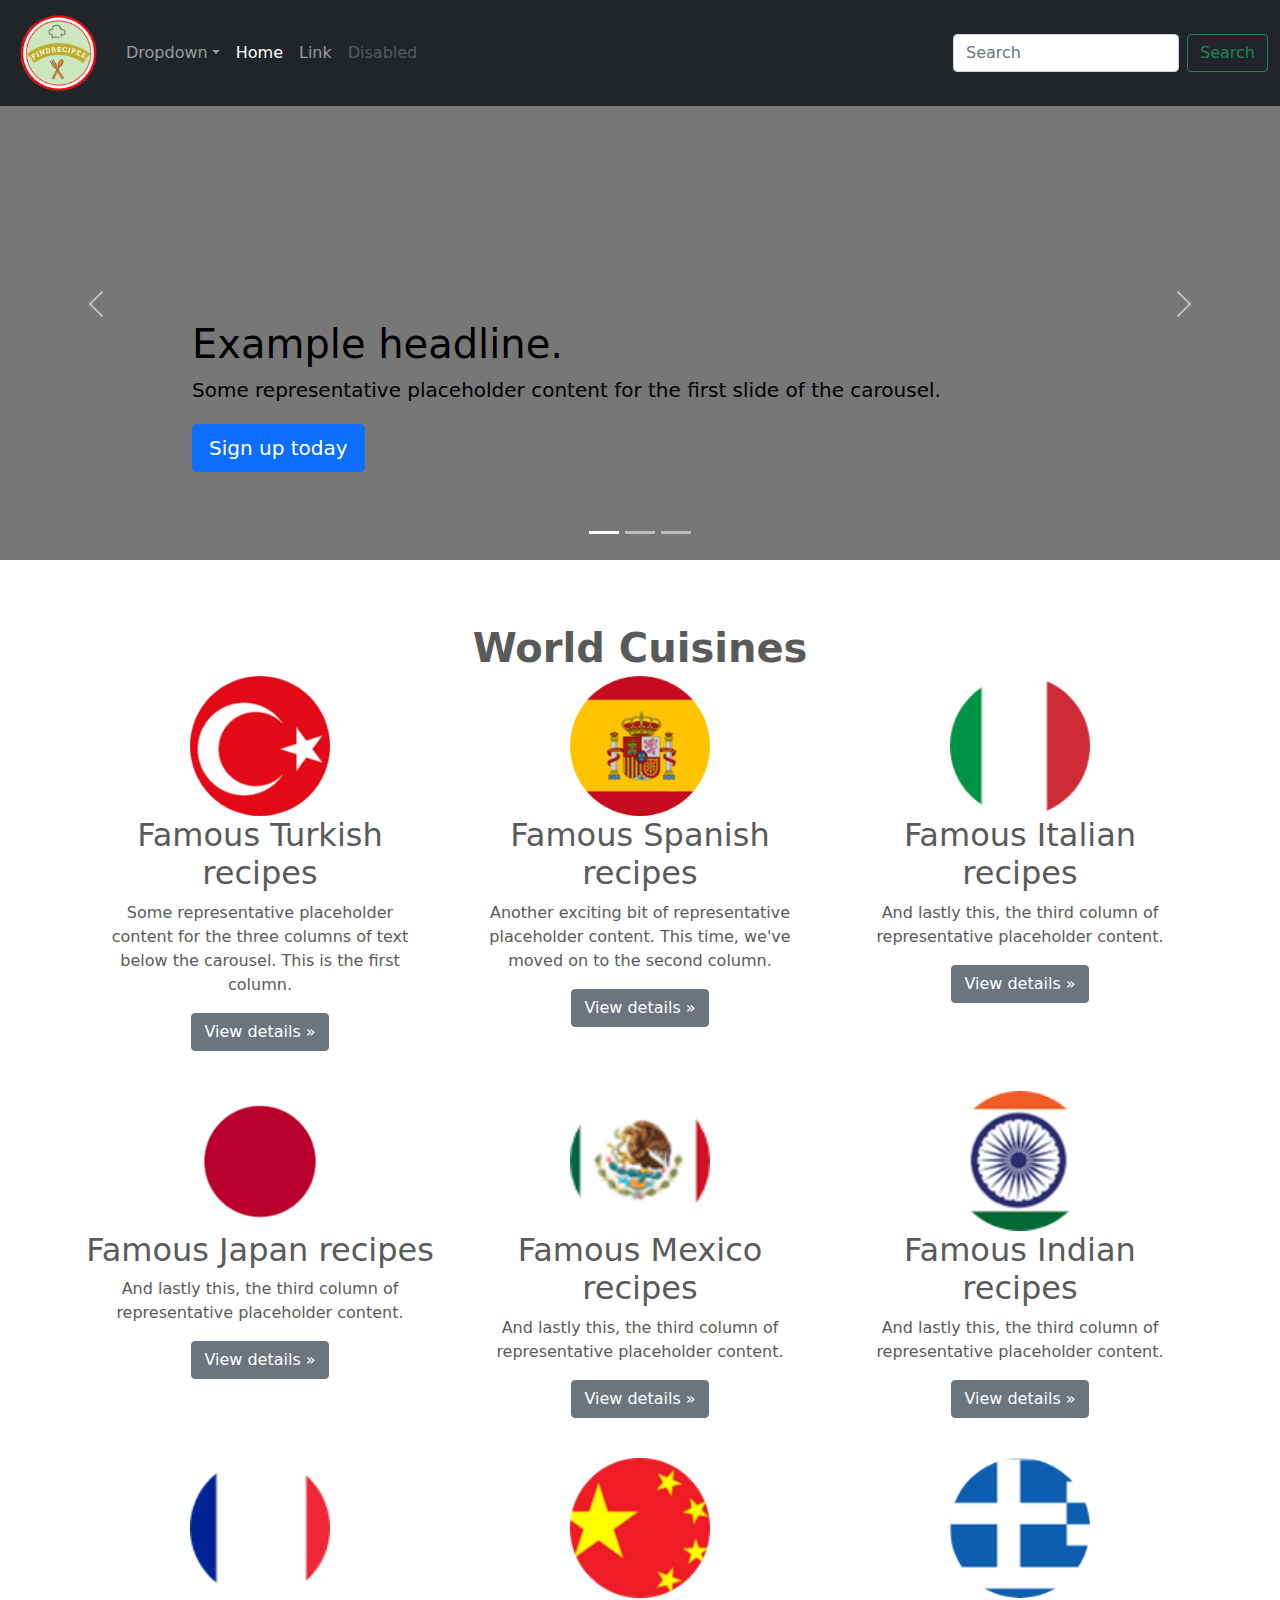
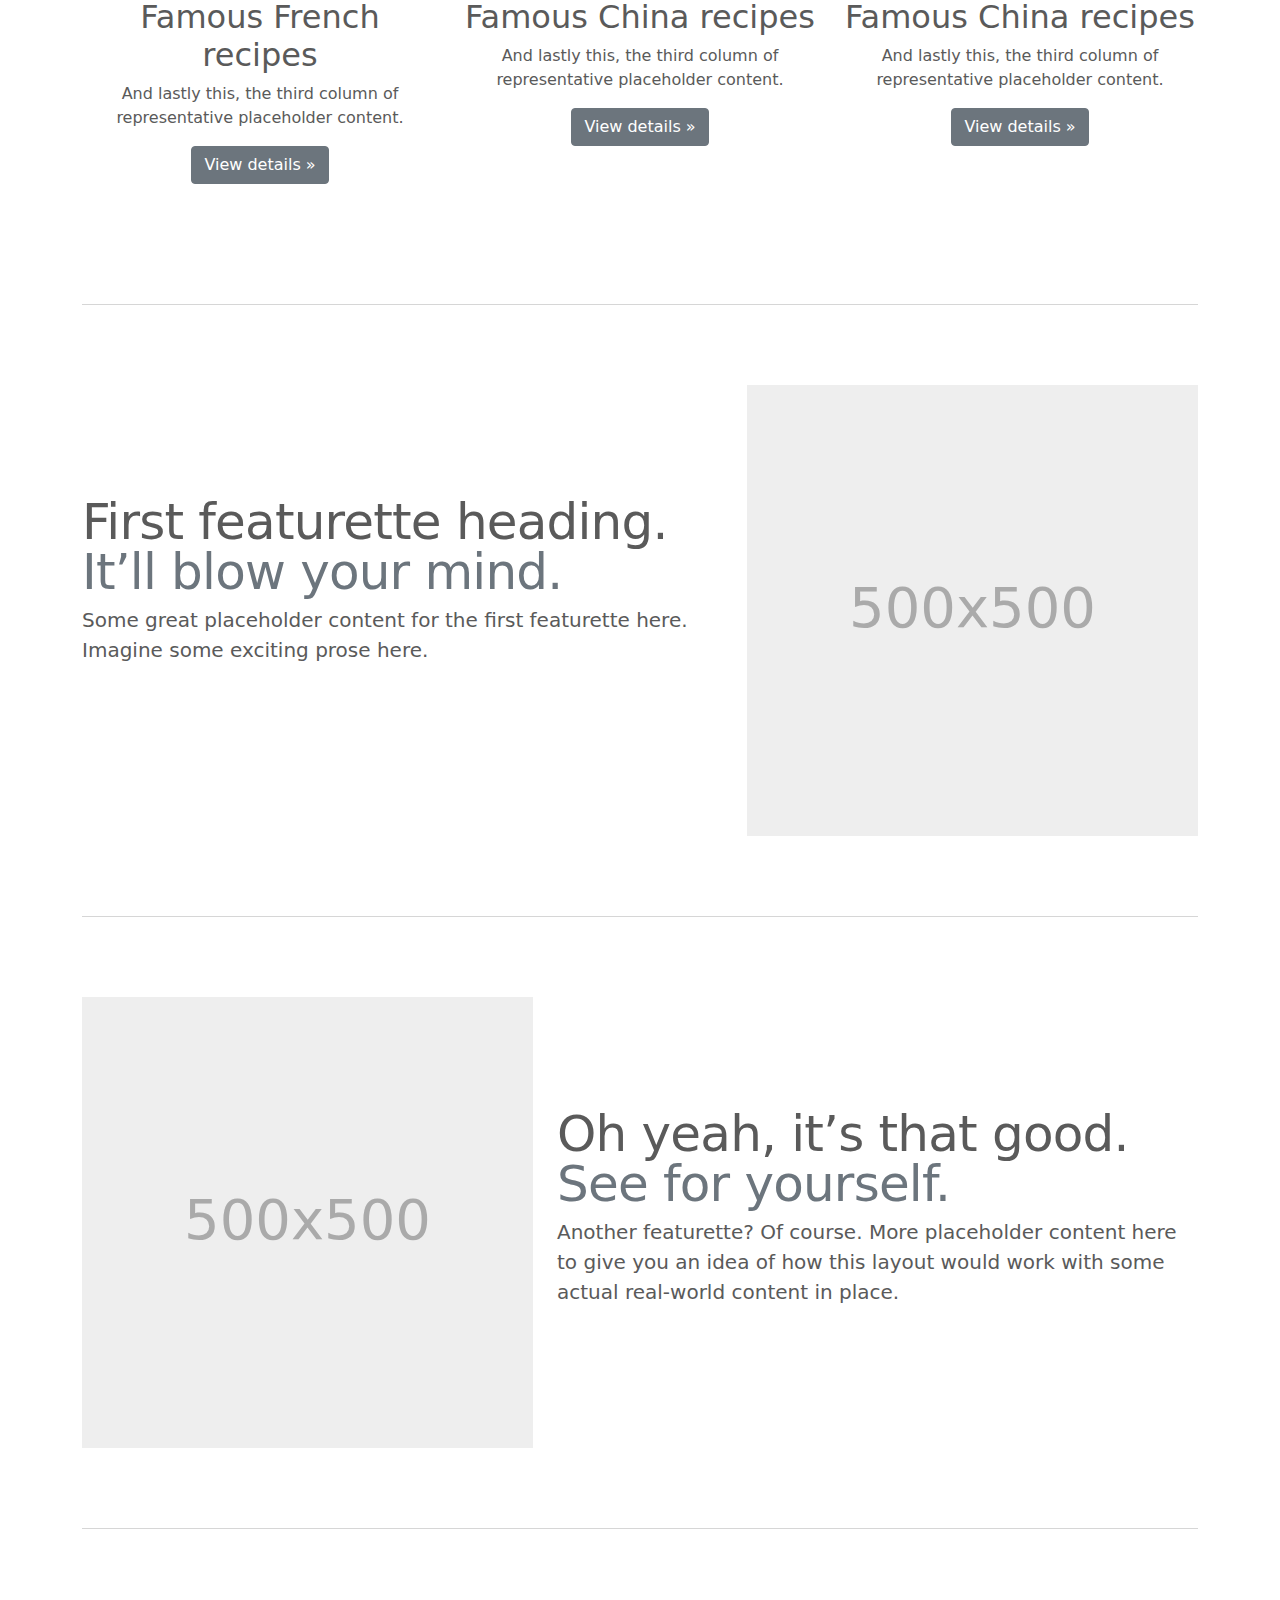
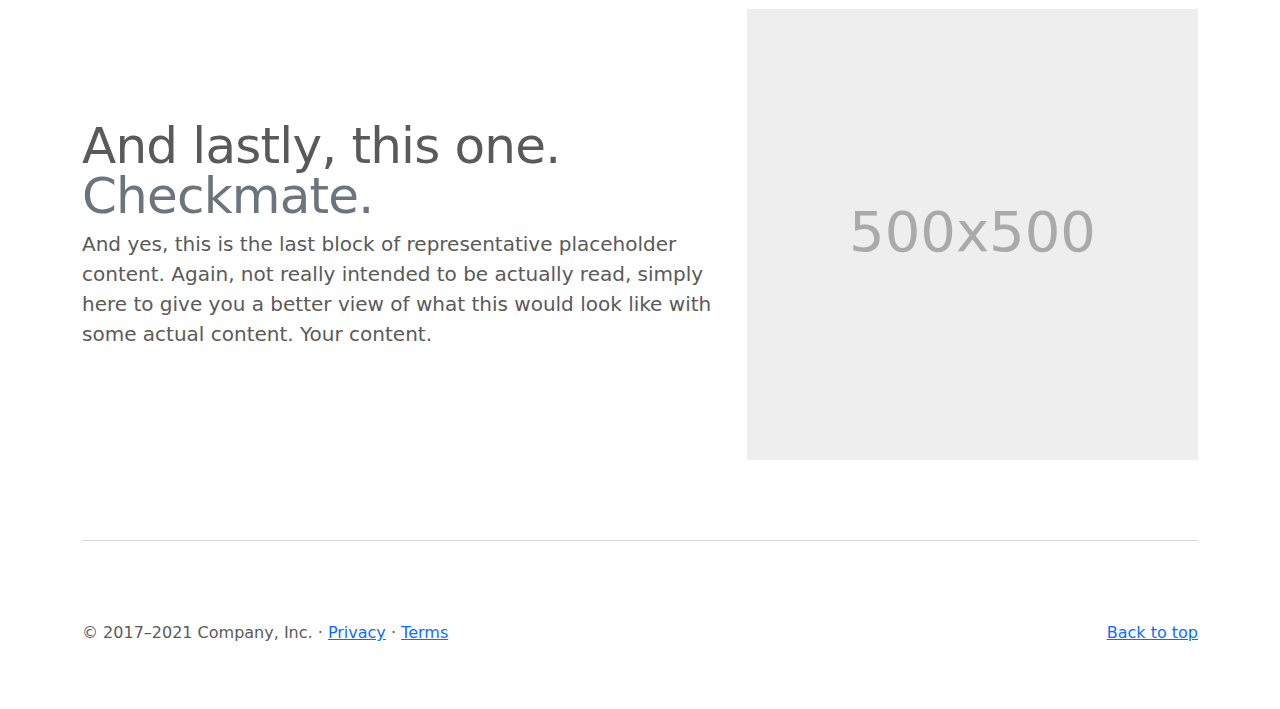
<file: index.html>
<!doctype html>
<html lang="en">
  <head>
    <meta charset="utf-8">
    <meta name="viewport" content="width=device-width, initial-scale=1">
    <meta name="description" content="">
    <meta name="author" content="Mark Otto, Jacob Thornton, and Bootstrap contributors">
    <meta name="generator" content="Hugo 0.84.0">
    <title>Carousel Template · Bootstrap v5.0</title>

    <link rel="canonical" href="https://getbootstrap.com/docs/5.0/examples/carousel/">

    

    <!-- Bootstrap core CSS -->
<link href="bootstrap.min.css" rel="stylesheet">

    <style>
      .bd-placeholder-img {
        font-size: 1.125rem;
        text-anchor: middle;
        -webkit-user-select: none;
        -moz-user-select: none;
        user-select: none;
      }

      @media (min-width: 768px) {
        .bd-placeholder-img-lg {
          font-size: 3.5rem;
        }
      }
    </style>

    
    <!-- Custom styles for this template -->
    <link href="carousel.css" rel="stylesheet">
  </head>
  <body>
    
<header>
  <nav class="navbar navbar-expand-md navbar-dark fixed-top bg-dark">
    <div class="container-fluid">
      <a href="index.html"><img src="output.png" width="90" height="90"></a>
      <a class="navbar-brand" href="#"></a>
      <button class="navbar-toggler" type="button" data-bs-toggle="collapse" data-bs-target="#navbarCollapse" aria-controls="navbarCollapse" aria-expanded="false" aria-label="Toggle navigation">
        <span class="navbar-toggler-icon"></span>
      </button>

      
      <div class="collapse navbar-collapse" id="navbarCollapse">
        
        <ul class="navbar-nav me-auto mb-2 mb-md-0">

          <li class="nav-item">
            <div class="dropdown">
              <a href="#" class="nav-link dropdown-toggle" data-bs-toggle="dropdown">Dropdown</a>
              <div class="dropdown-menu">
                  <a href="#" class="dropdown-item">Action</a>
                  <a href="#" class="dropdown-item">Another action</a>
              </div>
              
          </div>
          </li>

          <li class="nav-item">
            <a class="nav-link active" aria-current="page" href="#">Home</a>
          </li>
          <li class="nav-item">
            <a class="nav-link" href="#">Link</a>
          </li>
          <li class="nav-item">
            <a class="nav-link disabled" href="#" tabindex="-1" aria-disabled="true">Disabled</a>
          </li>
        </ul>
        <form class="d-flex">
          <input class="form-control me-2" type="search" placeholder="Search" aria-label="Search">
          <button class="btn btn-outline-success" type="submit">Search</button>
        </form>
      </div>
    </div>
  </nav>
</header>

<main>

  <div id="myCarousel" class="carousel slide" data-bs-ride="carousel">
    <div class="carousel-indicators">
      <button type="button" data-bs-target="#myCarousel" data-bs-slide-to="0" class="active" aria-current="true" aria-label="Slide 1"></button>
      <button type="button" data-bs-target="#myCarousel" data-bs-slide-to="1" aria-label="Slide 2"></button>
      <button type="button" data-bs-target="#myCarousel" data-bs-slide-to="2" aria-label="Slide 3"></button>
    </div>
    <div class="carousel-inner">
      <div class="carousel-item active">
        <svg class="bd-placeholder-img" width="100%" height="100%" xmlns="http://www.w3.org/2000/svg" aria-hidden="true" preserveAspectRatio="xMidYMid slice" focusable="false"><rect width="100%" height="100%" fill="#777"/></svg>

        <div class="container">
          <div class="carousel-caption text-start">
            <h1 style="color: black;">Example headline.</h1>
            <p style="color: black;">Some representative placeholder content for the first slide of the carousel.</p>
            <p><a class="btn btn-lg btn-primary" href="#">Sign up today</a></p>
          </div>
        </div>
      </div>
      <div class="carousel-item">
        <svg class="bd-placeholder-img" width="100%" height="100%" xmlns="http://www.w3.org/2000/svg" aria-hidden="true" preserveAspectRatio="xMidYMid slice" focusable="false"><rect width="100%" height="100%" fill="#777"/><img style="opacity: 0.2;" src="olacak_resim.png" class="img-fluid" alt=""></svg>

        <div class="container">
          <div class="carousel-caption">
            <h1 style="color: black;">Special recipes for you.</h1>
            <p style="color: rgb(255, 255, 255);">You can find recipes that you can prepare with only the food in your refrigerator.</p>
            <p><a class="btn btn-lg btn-primary" href="tarif_bul.html">See the recipes</a></p>
          </div>
        </div>
      </div>
      <div class="carousel-item">
        <svg class="bd-placeholder-img" width="100%" height="100%" xmlns="http://www.w3.org/2000/svg" aria-hidden="true" preserveAspectRatio="xMidYMid slice" focusable="false"><rect width="100%" height="100%" fill="#777"/></svg>

        <div class="container">
          <div class="carousel-caption text-end">
            <h1>One more for good measure.</h1>
            <p>Some representative placeholder content for the third slide of this carousel.</p>
            <p><a class="btn btn-lg btn-primary" href="#">Browse gallery</a></p>
          </div>
        </div>
      </div>
    </div>
    <button class="carousel-control-prev" type="button" data-bs-target="#myCarousel" data-bs-slide="prev">
      <span class="carousel-control-prev-icon" aria-hidden="true"></span>
      <span class="visually-hidden">Previous</span>
    </button>
    <button class="carousel-control-next" type="button" data-bs-target="#myCarousel" data-bs-slide="next">
      <span class="carousel-control-next-icon" aria-hidden="true"></span>
      <span class="visually-hidden">Next</span>
    </button>
  </div>


  <!-- Marketing messaging and featurettes
  ================================================== -->
  <!-- Wrap the rest of the page in another container to center all the content. -->

  <div class="container marketing">

    <!-- Three columns of text below the carousel -->
    <div class="row">
      <br>
      <h1 class="fw-bolder mb-1" style="text-align: center;">World Cuisines</h1>
      <br>
      <div class="col-lg-4">
        <!--<svg class="bd-placeholder-img rounded-circle" width="140" height="140" xmlns="http://www.w3.org/2000/svg" role="img" aria-label="Placeholder: 140x140" preserveAspectRatio="xMidYMid slice" focusable="false"><title>Placeholder</title><rect width="100%" height="100%" fill="#777"/><text x="50%" y="50%" fill="#777" dy=".3em">140x140</text></svg>-->
        <img src="tryuvarlak.PNG" class="img-circle" alt="Cinque Terre" width="140" height="140">

        <h2>Famous Turkish recipes</h2>
        <p>Some representative placeholder content for the three columns of text below the carousel. This is the first column.</p>
        <p><a class="btn btn-secondary" href="album/album.html">View details &raquo;</a></p>
      </div><!-- /.col-lg-4 -->
      <div class="col-lg-4">
        <img src="esyuvar.PNG" class="img-circle" alt="Cinque Terre" width="140" height="140">

        <h2>Famous Spanish recipes</h2>
        <p>Another exciting bit of representative placeholder content. This time, we've moved on to the second column.</p>
        <p><a class="btn btn-secondary" href="#">View details &raquo;</a></p>
      </div><!-- /.col-lg-4 -->
      <div class="col-lg-4">
        <img src="ityuvar.PNG" class="img-circle" alt="Cinque Terre" width="140" height="140">
        

        <h2>Famous Italian recipes</h2>
        
        <p>And lastly this, the third column of representative placeholder content.</p>
        <p><a class="btn btn-secondary" href="#">View details &raquo;</a></p>
      </div>
      <div class="col-lg-4">
        <img src="jayu.PNG" class="img-circle" alt="Cinque Terre" width="140" height="140">
        

        <h2>Famous Japan recipes</h2>
        
        <p>And lastly this, the third column of representative placeholder content.</p>
        <p><a class="btn btn-secondary" href="#">View details &raquo;</a></p>
      </div>

      <div class="col-lg-4">
        <img src="mexiso.PNG" class="img-circle" alt="Cinque Terre" width="140" height="140">
        

        <h2>Famous Mexico recipes</h2>
        
        <p>And lastly this, the third column of representative placeholder content.</p>
        <p><a class="btn btn-secondary" href="#">View details &raquo;</a></p>
      </div>

      <div class="col-lg-4">
        <img src="inidia.PNG" class="img-circle" alt="Cinque Terre" width="140" height="140">
        

        <h2>Famous Indian recipes</h2>
        
        <p>And lastly this, the third column of representative placeholder content.</p>
        <p><a class="btn btn-secondary" href="#">View details &raquo;</a></p>
      </div>

      <div class="col-lg-4">
        <img src="fr.PNG" class="img-circle" alt="Cinque Terre" width="140" height="140">
        

        <h2>Famous French recipes</h2>
        
        <p>And lastly this, the third column of representative placeholder content.</p>
        <p><a class="btn btn-secondary" href="#">View details &raquo;</a></p>
      </div>

      <div class="col-lg-4">
        <img src="china.PNG" class="img-circle" alt="Cinque Terre" width="140" height="140">
        

        <h2>Famous China recipes</h2>
        
        <p>And lastly this, the third column of representative placeholder content.</p>
        <p><a class="btn btn-secondary" href="#">View details &raquo;</a></p>
      </div>

      <div class="col-lg-4">
        <img src="yunan.PNG" class="img-circle" alt="Cinque Terre" width="140" height="140">
        

        <h2>Famous China recipes</h2>
        
        <p>And lastly this, the third column of representative placeholder content.</p>
        <p><a class="btn btn-secondary" href="#">View details &raquo;</a></p>
      </div>
      <!-- /.col-lg-4 -->
    </div><!-- /.row -->


    <!-- START THE FEATURETTES -->

    <hr class="featurette-divider">

    <div class="row featurette">
      <div class="col-md-7">
        <h2 class="featurette-heading">First featurette heading. <span class="text-muted">It’ll blow your mind.</span></h2>
        <p class="lead">Some great placeholder content for the first featurette here. Imagine some exciting prose here.</p>
      </div>
      <div class="col-md-5">
        <svg class="bd-placeholder-img bd-placeholder-img-lg featurette-image img-fluid mx-auto" width="500" height="500" xmlns="http://www.w3.org/2000/svg" role="img" aria-label="Placeholder: 500x500" preserveAspectRatio="xMidYMid slice" focusable="false"><title>Placeholder</title><rect width="100%" height="100%" fill="#eee"/><text x="50%" y="50%" fill="#aaa" dy=".3em">500x500</text></svg>

      </div>
    </div>

    <hr class="featurette-divider">

    <div class="row featurette">
      <div class="col-md-7 order-md-2">
        <h2 class="featurette-heading">Oh yeah, it’s that good. <span class="text-muted">See for yourself.</span></h2>
        <p class="lead">Another featurette? Of course. More placeholder content here to give you an idea of how this layout would work with some actual real-world content in place.</p>
      </div>
      <div class="col-md-5 order-md-1">
        <svg class="bd-placeholder-img bd-placeholder-img-lg featurette-image img-fluid mx-auto" width="500" height="500" xmlns="http://www.w3.org/2000/svg" role="img" aria-label="Placeholder: 500x500" preserveAspectRatio="xMidYMid slice" focusable="false"><title>Placeholder</title><rect width="100%" height="100%" fill="#eee"/><text x="50%" y="50%" fill="#aaa" dy=".3em">500x500</text></svg>

      </div>
    </div>

    <hr class="featurette-divider">

    <div class="row featurette">
      <div class="col-md-7">
        <h2 class="featurette-heading">And lastly, this one. <span class="text-muted">Checkmate.</span></h2>
        <p class="lead">And yes, this is the last block of representative placeholder content. Again, not really intended to be actually read, simply here to give you a better view of what this would look like with some actual content. Your content.</p>
      </div>
      <div class="col-md-5">
        <svg class="bd-placeholder-img bd-placeholder-img-lg featurette-image img-fluid mx-auto" width="500" height="500" xmlns="http://www.w3.org/2000/svg" role="img" aria-label="Placeholder: 500x500" preserveAspectRatio="xMidYMid slice" focusable="false"><title>Placeholder</title><rect width="100%" height="100%" fill="#eee"/><text x="50%" y="50%" fill="#aaa" dy=".3em">500x500</text></svg>

      </div>
    </div>

    <hr class="featurette-divider">

    <!-- /END THE FEATURETTES -->

  </div><!-- /.container -->


  <!-- FOOTER -->
  <footer class="container">
    <p class="float-end"><a href="#">Back to top</a></p>
    <p>&copy; 2017–2021 Company, Inc. &middot; <a href="#">Privacy</a> &middot; <a href="#">Terms</a></p>
  </footer>
</main>


    <script src="bootstrap.bundle.min.js"></script>

      
  </body>
</html>
</file>
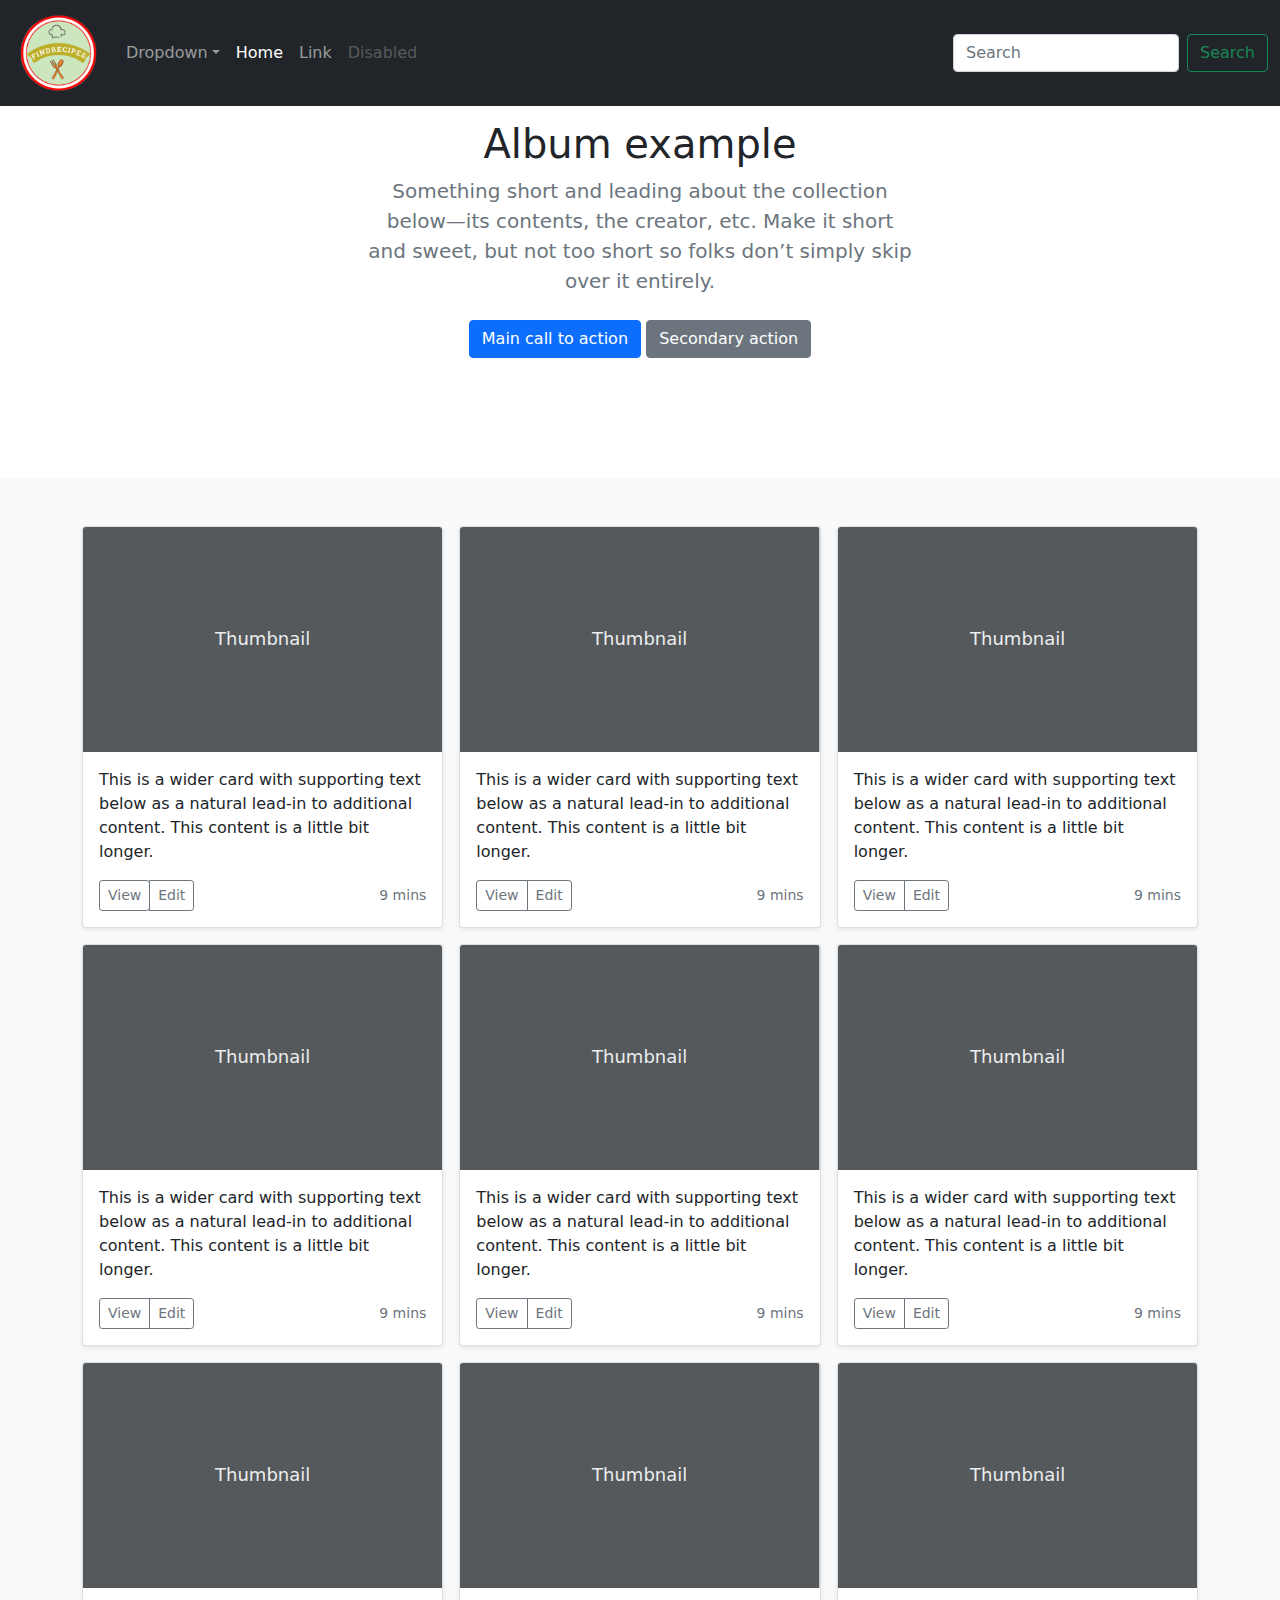
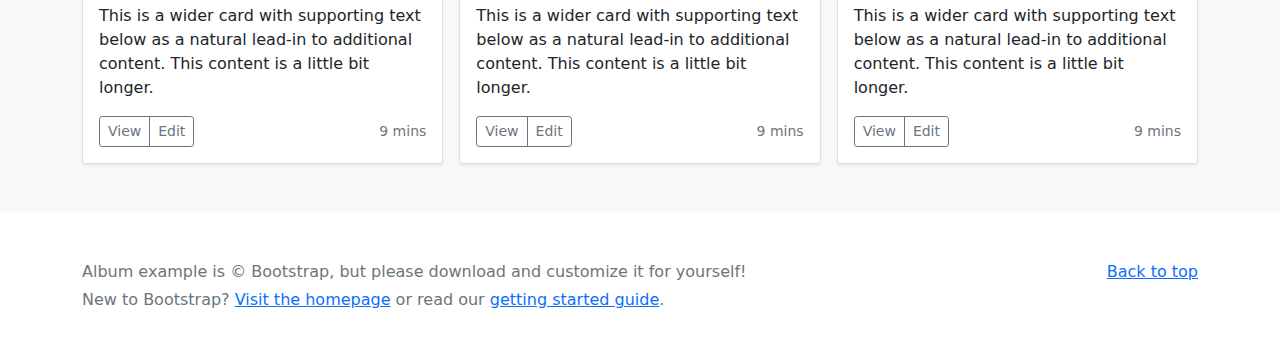
<file: album/album.html>
<!doctype html>
<html lang="en">
  <head>
    <meta charset="utf-8">
    <meta name="viewport" content="width=device-width, initial-scale=1">
    <meta name="description" content="">
    <meta name="author" content="Mark Otto, Jacob Thornton, and Bootstrap contributors">
    <meta name="generator" content="Hugo 0.84.0">
    <title>Album example · Bootstrap v5.0</title>

    <link rel="canonical" href="https://getbootstrap.com/docs/5.0/examples/album/">

    

    <!-- Bootstrap core CSS -->
<link href="../assets/dist/css/bootstrap.min.css" rel="stylesheet">

    <style>
      .bd-placeholder-img {
        font-size: 1.125rem;
        text-anchor: middle;
        -webkit-user-select: none;
        -moz-user-select: none;
        user-select: none;
      }

      @media (min-width: 768px) {
        .bd-placeholder-img-lg {
          font-size: 3.5rem;
        }
      }
    </style>

    
  </head>
  <body>
    
<header>
  <nav class="navbar navbar-expand-md navbar-dark fixed-top bg-dark">
    <div class="container-fluid">
      <a href="index.html"><img src="output.png" width="90" height="90"></a>
      <a class="navbar-brand" href="#"></a>
      <button class="navbar-toggler" type="button" data-bs-toggle="collapse" data-bs-target="#navbarCollapse" aria-controls="navbarCollapse" aria-expanded="false" aria-label="Toggle navigation">
        <span class="navbar-toggler-icon"></span>
      </button>

      
      <div class="collapse navbar-collapse" id="navbarCollapse">
        
        <ul class="navbar-nav me-auto mb-2 mb-md-0">

          <li class="nav-item">
            <div class="dropdown">
              <a href="#" class="nav-link dropdown-toggle" data-bs-toggle="dropdown">Dropdown</a>
              <div class="dropdown-menu">
                  <a href="#" class="dropdown-item">Action</a>
                  <a href="#" class="dropdown-item">Another action</a>
              </div>
              
          </div>
          </li>

          <li class="nav-item">
            <a class="nav-link active" aria-current="page" href="#">Home</a>
          </li>
          <li class="nav-item">
            <a class="nav-link" href="#">Link</a>
          </li>
          <li class="nav-item">
            <a class="nav-link disabled" href="#" tabindex="-1" aria-disabled="true">Disabled</a>
          </li>
        </ul>
        <form class="d-flex">
          <input class="form-control me-2" type="search" placeholder="Search" aria-label="Search">
          <button class="btn btn-outline-success" type="submit">Search</button>
        </form>
      </div>
    </div>
  </nav>

  <!--<div class="collapse bg-dark" id="navbarHeader">
    <div class="container">
      <div class="row">
        <div class="col-sm-8 col-md-7 py-4">
          <h4 class="text-white">About</h4>
          <p class="text-muted">Add some information about the album below, the author, or any other background context. Make it a few sentences long so folks can pick up some informative tidbits. Then, link them off to some social networking sites or contact information.</p>
        </div>
        <div class="col-sm-4 offset-md-1 py-4">
          <h4 class="text-white">Contact</h4>
          <ul class="list-unstyled">
            <li><a href="#" class="text-white">Follow on Twitter</a></li>
            <li><a href="#" class="text-white">Like on Facebook</a></li>
            <li><a href="#" class="text-white">Email me</a></li>
          </ul>
        </div>
      </div>
    </div>
  </div>
  <div class="navbar navbar-dark bg-dark shadow-sm">
    <div class="container">
      <a href="#" class="navbar-brand d-flex align-items-center">
        <svg xmlns="http://www.w3.org/2000/svg" width="20" height="20" fill="none" stroke="currentColor" stroke-linecap="round" stroke-linejoin="round" stroke-width="2" aria-hidden="true" class="me-2" viewBox="0 0 24 24"><path d="M23 19a2 2 0 0 1-2 2H3a2 2 0 0 1-2-2V8a2 2 0 0 1 2-2h4l2-3h6l2 3h4a2 2 0 0 1 2 2z"/><circle cx="12" cy="13" r="4"/></svg>
        <strong>Album</strong>
      </a>
      <button class="navbar-toggler" type="button" data-bs-toggle="collapse" data-bs-target="#navbarHeader" aria-controls="navbarHeader" aria-expanded="false" aria-label="Toggle navigation">
        <span class="navbar-toggler-icon"></span>
      </button>
    </div>
  </div>-->
</header>
<br>
<main>

  <section class="py-5 text-center container">
    <div class="row py-lg-5">
      <div class="col-lg-6 col-md-8 mx-auto">
        <h1 class="fw-light">Album example</h1>
        <p class="lead text-muted">Something short and leading about the collection below—its contents, the creator, etc. Make it short and sweet, but not too short so folks don’t simply skip over it entirely.</p>
        <p>
          <a href="#" class="btn btn-primary my-2">Main call to action</a>
          <a href="#" class="btn btn-secondary my-2">Secondary action</a>
        </p>
      </div>
    </div>
  </section>

  <div class="album py-5 bg-light">
    <div class="container">

      <div class="row row-cols-1 row-cols-sm-2 row-cols-md-3 g-3">
        <div class="col">
          <div class="card shadow-sm">
            <svg class="bd-placeholder-img card-img-top" width="100%" height="225" xmlns="http://www.w3.org/2000/svg" role="img" aria-label="Placeholder: Thumbnail" preserveAspectRatio="xMidYMid slice" focusable="false"><title>Placeholder</title><rect width="100%" height="100%" fill="#55595c"/><text x="50%" y="50%" fill="#eceeef" dy=".3em">Thumbnail</text></svg>

            <div class="card-body">
              <p class="card-text">This is a wider card with supporting text below as a natural lead-in to additional content. This content is a little bit longer.</p>
              <div class="d-flex justify-content-between align-items-center">
                <div class="btn-group">
                  <a href=""><button type="button" class="btn btn-sm btn-outline-secondary">View</button></a>
                  <button type="button" class="btn btn-sm btn-outline-secondary">Edit</button>
                </div>
                <small class="text-muted">9 mins</small>
              </div>
            </div>
          </div>
        </div>
        <div class="col">
          <div class="card shadow-sm">
            <svg class="bd-placeholder-img card-img-top" width="100%" height="225" xmlns="http://www.w3.org/2000/svg" role="img" aria-label="Placeholder: Thumbnail" preserveAspectRatio="xMidYMid slice" focusable="false"><title>Placeholder</title><rect width="100%" height="100%" fill="#55595c"/><text x="50%" y="50%" fill="#eceeef" dy=".3em">Thumbnail</text></svg>

            <div class="card-body">
              <p class="card-text">This is a wider card with supporting text below as a natural lead-in to additional content. This content is a little bit longer.</p>
              <div class="d-flex justify-content-between align-items-center">
                <div class="btn-group">
                  <button type="button" class="btn btn-sm btn-outline-secondary">View</button>
                  <button type="button" class="btn btn-sm btn-outline-secondary">Edit</button>
                </div>
                <small class="text-muted">9 mins</small>
              </div>
            </div>
          </div>
        </div>
        <div class="col">
          <div class="card shadow-sm">
            <svg class="bd-placeholder-img card-img-top" width="100%" height="225" xmlns="http://www.w3.org/2000/svg" role="img" aria-label="Placeholder: Thumbnail" preserveAspectRatio="xMidYMid slice" focusable="false"><title>Placeholder</title><rect width="100%" height="100%" fill="#55595c"/><text x="50%" y="50%" fill="#eceeef" dy=".3em">Thumbnail</text></svg>

            <div class="card-body">
              <p class="card-text">This is a wider card with supporting text below as a natural lead-in to additional content. This content is a little bit longer.</p>
              <div class="d-flex justify-content-between align-items-center">
                <div class="btn-group">
                  <button type="button" class="btn btn-sm btn-outline-secondary">View</button>
                  <button type="button" class="btn btn-sm btn-outline-secondary">Edit</button>
                </div>
                <small class="text-muted">9 mins</small>
              </div>
            </div>
          </div>
        </div>

        <div class="col">
          <div class="card shadow-sm">
            <svg class="bd-placeholder-img card-img-top" width="100%" height="225" xmlns="http://www.w3.org/2000/svg" role="img" aria-label="Placeholder: Thumbnail" preserveAspectRatio="xMidYMid slice" focusable="false"><title>Placeholder</title><rect width="100%" height="100%" fill="#55595c"/><text x="50%" y="50%" fill="#eceeef" dy=".3em">Thumbnail</text></svg>

            <div class="card-body">
              <p class="card-text">This is a wider card with supporting text below as a natural lead-in to additional content. This content is a little bit longer.</p>
              <div class="d-flex justify-content-between align-items-center">
                <div class="btn-group">
                  <button type="button" class="btn btn-sm btn-outline-secondary">View</button>
                  <button type="button" class="btn btn-sm btn-outline-secondary">Edit</button>
                </div>
                <small class="text-muted">9 mins</small>
              </div>
            </div>
          </div>
        </div>
        <div class="col">
          <div class="card shadow-sm">
            <svg class="bd-placeholder-img card-img-top" width="100%" height="225" xmlns="http://www.w3.org/2000/svg" role="img" aria-label="Placeholder: Thumbnail" preserveAspectRatio="xMidYMid slice" focusable="false"><title>Placeholder</title><rect width="100%" height="100%" fill="#55595c"/><text x="50%" y="50%" fill="#eceeef" dy=".3em">Thumbnail</text></svg>

            <div class="card-body">
              <p class="card-text">This is a wider card with supporting text below as a natural lead-in to additional content. This content is a little bit longer.</p>
              <div class="d-flex justify-content-between align-items-center">
                <div class="btn-group">
                  <button type="button" class="btn btn-sm btn-outline-secondary">View</button>
                  <button type="button" class="btn btn-sm btn-outline-secondary">Edit</button>
                </div>
                <small class="text-muted">9 mins</small>
              </div>
            </div>
          </div>
        </div>
        <div class="col">
          <div class="card shadow-sm">
            <svg class="bd-placeholder-img card-img-top" width="100%" height="225" xmlns="http://www.w3.org/2000/svg" role="img" aria-label="Placeholder: Thumbnail" preserveAspectRatio="xMidYMid slice" focusable="false"><title>Placeholder</title><rect width="100%" height="100%" fill="#55595c"/><text x="50%" y="50%" fill="#eceeef" dy=".3em">Thumbnail</text></svg>

            <div class="card-body">
              <p class="card-text">This is a wider card with supporting text below as a natural lead-in to additional content. This content is a little bit longer.</p>
              <div class="d-flex justify-content-between align-items-center">
                <div class="btn-group">
                  <button type="button" class="btn btn-sm btn-outline-secondary">View</button>
                  <button type="button" class="btn btn-sm btn-outline-secondary">Edit</button>
                </div>
                <small class="text-muted">9 mins</small>
              </div>
            </div>
          </div>
        </div>

        <div class="col">
          <div class="card shadow-sm">
            <svg class="bd-placeholder-img card-img-top" width="100%" height="225" xmlns="http://www.w3.org/2000/svg" role="img" aria-label="Placeholder: Thumbnail" preserveAspectRatio="xMidYMid slice" focusable="false"><title>Placeholder</title><rect width="100%" height="100%" fill="#55595c"/><text x="50%" y="50%" fill="#eceeef" dy=".3em">Thumbnail</text></svg>

            <div class="card-body">
              <p class="card-text">This is a wider card with supporting text below as a natural lead-in to additional content. This content is a little bit longer.</p>
              <div class="d-flex justify-content-between align-items-center">
                <div class="btn-group">
                  <button type="button" class="btn btn-sm btn-outline-secondary">View</button>
                  <button type="button" class="btn btn-sm btn-outline-secondary">Edit</button>
                </div>
                <small class="text-muted">9 mins</small>
              </div>
            </div>
          </div>
        </div>
        <div class="col">
          <div class="card shadow-sm">
            <svg class="bd-placeholder-img card-img-top" width="100%" height="225" xmlns="http://www.w3.org/2000/svg" role="img" aria-label="Placeholder: Thumbnail" preserveAspectRatio="xMidYMid slice" focusable="false"><title>Placeholder</title><rect width="100%" height="100%" fill="#55595c"/><text x="50%" y="50%" fill="#eceeef" dy=".3em">Thumbnail</text></svg>

            <div class="card-body">
              <p class="card-text">This is a wider card with supporting text below as a natural lead-in to additional content. This content is a little bit longer.</p>
              <div class="d-flex justify-content-between align-items-center">
                <div class="btn-group">
                  <button type="button" class="btn btn-sm btn-outline-secondary">View</button>
                  <button type="button" class="btn btn-sm btn-outline-secondary">Edit</button>
                </div>
                <small class="text-muted">9 mins</small>
              </div>
            </div>
          </div>
        </div>
        <div class="col">
          <div class="card shadow-sm">
            <svg class="bd-placeholder-img card-img-top" width="100%" height="225" xmlns="http://www.w3.org/2000/svg" role="img" aria-label="Placeholder: Thumbnail" preserveAspectRatio="xMidYMid slice" focusable="false"><title>Placeholder</title><rect width="100%" height="100%" fill="#55595c"/><text x="50%" y="50%" fill="#eceeef" dy=".3em">Thumbnail</text></svg>

            <div class="card-body">
              <p class="card-text">This is a wider card with supporting text below as a natural lead-in to additional content. This content is a little bit longer.</p>
              <div class="d-flex justify-content-between align-items-center">
                <div class="btn-group">
                  <button type="button" class="btn btn-sm btn-outline-secondary">View</button>
                  <button type="button" class="btn btn-sm btn-outline-secondary">Edit</button>
                </div>
                <small class="text-muted">9 mins</small>
              </div>
            </div>
          </div>
        </div>
      </div>
    </div>
  </div>

</main>

<footer class="text-muted py-5">
  <div class="container">
    <p class="float-end mb-1">
      <a href="#">Back to top</a>
    </p>
    <p class="mb-1">Album example is &copy; Bootstrap, but please download and customize it for yourself!</p>
    <p class="mb-0">New to Bootstrap? <a href="/">Visit the homepage</a> or read our <a href="../getting-started/introduction/">getting started guide</a>.</p>
  </div>
</footer>


    <script src="../assets/dist/js/bootstrap.bundle.min.js"></script>

      
  </body>
</html>
</file>
<file: carousel.css>
/* GLOBAL STYLES
-------------------------------------------------- */
/* Padding below the footer and lighter body text */

body {
  padding-top: 3rem;
  padding-bottom: 3rem;
  color: #5a5a5a;
}


/* CUSTOMIZE THE CAROUSEL
-------------------------------------------------- */

/* Carousel base class */
.carousel {
  margin-bottom: 4rem;
}
/* Since positioning the image, we need to help out the caption */
.carousel-caption {
  bottom: 3rem;
  z-index: 10;
}

/* Declare heights because of positioning of img element */
.carousel-item {
  height: 32rem;
}
.carousel-item > img {
  position: absolute;
  top: 0;
  left: 0;
  min-width: 100%;
  height: 32rem;
}


/* MARKETING CONTENT
-------------------------------------------------- */

/* Center align the text within the three columns below the carousel */
.marketing .col-lg-4 {
  margin-bottom: 1.5rem;
  text-align: center;
}
.marketing h2 {
  font-weight: 400;
}
/* rtl:begin:ignore */
.marketing .col-lg-4 p {
  margin-right: .75rem;
  margin-left: .75rem;
}
/* rtl:end:ignore */


/* Featurettes
------------------------- */

.featurette-divider {
  margin: 5rem 0; /* Space out the Bootstrap <hr> more */
}

/* Thin out the marketing headings */
.featurette-heading {
  font-weight: 300;
  line-height: 1;
  /* rtl:remove */
  letter-spacing: -.05rem;
}


/* RESPONSIVE CSS
-------------------------------------------------- */

@media (min-width: 40em) {
  /* Bump up size of carousel content */
  .carousel-caption p {
    margin-bottom: 1.25rem;
    font-size: 1.25rem;
    line-height: 1.4;
  }

  .featurette-heading {
    font-size: 50px;
  }
}

@media (min-width: 62em) {
  .featurette-heading {
    margin-top: 7rem;
  }
}
</file>
